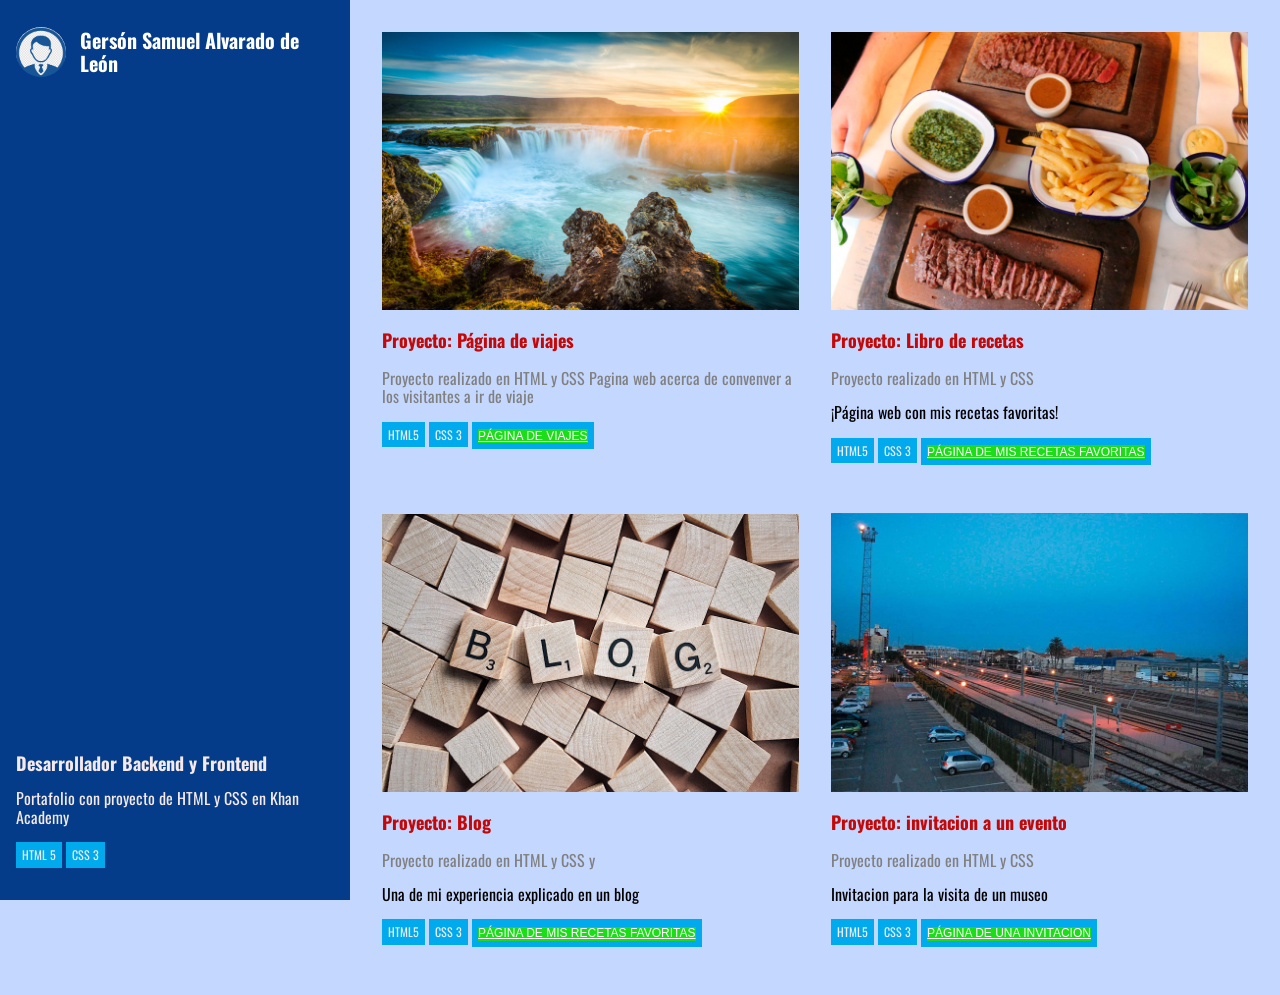
<file: index.html>
<!DOCTYPE html>
<html lang="es">
<head>
	<meta charset="utf-8">
	<meta name="viewport" content="width=device-width, initial-scale=1">
	
	<title>Portafolio Gersón Samuel Alvarado de León</title>
	<link rel="stylesheet" type="text/css" href="css/vendor/normalize.css">
	<link rel="stylesheet" type="text/css" href="css/estilo.css">
	<link rel="preconnect" href="https://fonts.googleapis.com">
	<link rel="preconnect" href="https://fonts.gstatic.com" crossorigin>
	<link href="https://fonts.googleapis.com/css2?family=Oswald:wght@300&display=swap" rel="stylesheet">
	<link rel="stylesheet" type="text/html" href="Proyecto1.html">
	<link rel="stylesheet" type="text/html" href="Proyecto2.html">
	<link rel="stylesheet" type="text/html" href="Proyecto3.html">
	<link rel="stylesheet" type="text/html" href="Proyecto4.html">




</head>
<body>


	<section  class="lateral">
			<div class="perfil">
				<figure class="perfil_circulo">
				<img src="img/Perfil.png" alt="Foto de perfil" class="	perfil_foto">
				</figure>
				<h1 class="perfil_nombres"> Gersón Samuel Alvarado de León</h1>
				
            </label>
				</div>


			<div class="informacion">
				<h2 class="informacion_titulo"> Desarrollador Backend y Frontend </h2>
				<p class="informacion_descripcion">Portafolio con proyecto de HTML y CSS en Khan Academy
				</p>
				<ul class="habilidades">
				<li class="habilidad" >HTML 5</li>
				<li class="habilidad" >CSS 3</li>
				</ul>
			</div>
		</section>







		
			<section class="proyectos" >
				<div class="columna">
				<article class="proyecto">

					<img src="img/Imagen1.jpg" alt="Viajes" class="proyecto_imagen" >
					<h3 class="proyecto_titulo" >Proyecto: Página de viajes</h3>
					<p class="proyecto_descripcion"> Proyecto realizado en HTML y CSS 
					Pagina web acerca de convenver a los visitantes a ir de viaje</p>

					<ul class="habilidades">
					<li class="habilidad" >HTML5</li>
					<li class="habilidad" >CSS 3</li>
					<li class="habilidad" ><a id="links" href="proyecto1.html" >Página de viajes</a></li>
					</ul>
			</article>


	






	
			<article class="proyecto">

					<img src="img/Imagen2.jpg"  alt="Recetas" class="proyecto_imagen" >
					<h3 class="proyecto_titulo" >Proyecto: Libro de recetas</h3>
					<p class="proyecto_descripcion"> Proyecto realizado en HTML y CSS </p>
		 			¡Página web con mis recetas favoritas!

					<ul class="habilidades">
					<li class="habilidad" >HTML5</li>
					<li class="habilidad" >CSS 3</li>
					<li class="habilidad" ><a id="links" href="proyecto2.html" >Página de mis recetas favoritas</a></li>
					</ul>
			</article>
		</div>








			<div class="columna">
				<article class="proyecto">

		<img src="img/Imagen3.jpg"  alt="Blog" class="proyecto_imagen" >
		<h3 class="proyecto_titulo" >Proyecto: Blog</h3>
		<p class="proyecto_descripcion"> Proyecto realizado en HTML y CSS y</p>
		 Una de mi experiencia explicado en un blog

		<ul class="habilidades">
			<li class="habilidad" >HTML5</li>
			<li class="habilidad" >CSS 3</li>
			<li class="habilidad" ><a id="links" href="proyecto3.html"  >Página de mis recetas favoritas</a></li>
		</ul>


		</article>



		<article class="proyecto">
		<img src="img/Imagen4.jpg"  alt="Invitacion" class="proyecto_imagen" >
		<h3 class="proyecto_titulo" >Proyecto: invitacion a un evento</h3>
		<p class="proyecto_descripcion"> Proyecto realizado en HTML y CSS </p>
		Invitacion para la visita de un museo 

		<ul class="habilidades">
			<li class="habilidad" >HTML5</li>
			<li class="habilidad" >CSS 3</li>
			<li class="habilidad" ><a id="links" href="proyecto4.html"  >Página de una invitacion</a></li>
		</ul>
		</article>
		</div>

	</section>

  
</body>
</html>
</file>
<file: css/estilo.css>
*{
	box-sizing: border-box;
}


html{
	font-family: 'Oswald', sans-serif;
}


body {
	background-color: #C4D7FF   ;
	margin:0;
}




.lateral{
	background-color: #043C8A;
 	bottom: 0;
 	left: 0;
 	padding: 1em;
 	position: fixed;
 	top: 0;
 	width: 350px;
}


.perfil_circulo{
	border-radius: 50%;
	height: 50px;
	overflow: hidden;
	margin: 0;
	width: 50px;

}


.perfil_foto{
	width: 100%;
}

.perfil_nombres{
	color: #fff;
	font-size: 20px;
	margin-left: .5em;
	width: 250px;
}

.perfil_nombres, .perfil_circulo{
	display: inline-block;
	vertical-align: middle;

}


 	.informacion {
 		color: #F5E9E9;
 		position: absolute;
 		bottom: 1em;
 	}

 	.informacion_titulo{
 		font-size: 18px;
 	}

 	.habilidades{
 		padding: 0;
 	}

 	.habilidad{
 		background-color: #00AAED;
 		color: #EDEEF2;
 		display: inline-block;
 		font-size: 12px;
 		text-transform: uppercase;
 		padding: .5em;
 	}



.habilidad_proyecto{
	background-color:#DE0B43 ;
	color: #DE0B43;
	display: inline-block;
	font-size: 12px;
	text-transform: uppercase;
	padding: .5em;
}


 	.proyectos {
 	margin-left: 350px;
	padding: 1em;
	display: table;

 	}

 	.proyecto {
 		display: table-cell;
 		width: 50%;
 		padding: 1em;
 	}

 	.proyecto_imagen {
 		width: 100%;
 	}

 	#links {
	background-color:#1CDE18 ;
	color: #fff;
	display: inline-block;
	font-size: 12px;
	text-transform: uppercase;
	padding: .01em;
	font-family:sans-serif;


}

	.cuerpo{
	width: 100%;
	}


.proyecto_titulo{
	color:#C40808;
	font-size: 18px;
}

.proyecto_descripcion{
	color: grey;
}


.view-proyecto{
    margin-left: 350px;
    padding: 1em;
}



@media screen and (max-width: 1100px) {
	
	.informacion{
		position: relative;
	}
	
	.lateral{
		width: 100%;
		height: auto;
		position: relative;
	}
	
	.proyectos{
		margin-left: 0;
		width: 100%;
	}
}

@media screen and (max-width: 600px) {
	
	.cuerpo{
		width: 100%;
	}

	.informacion{
		position: relative;
	}

	.perfil_nombres{
		position: relative;
	}
	
	.proyecto{
		width: 100%;
		display: block;
	}

	.proyectos{
		margin-left: 0;
		width: 100%;
	}
}
</file>
